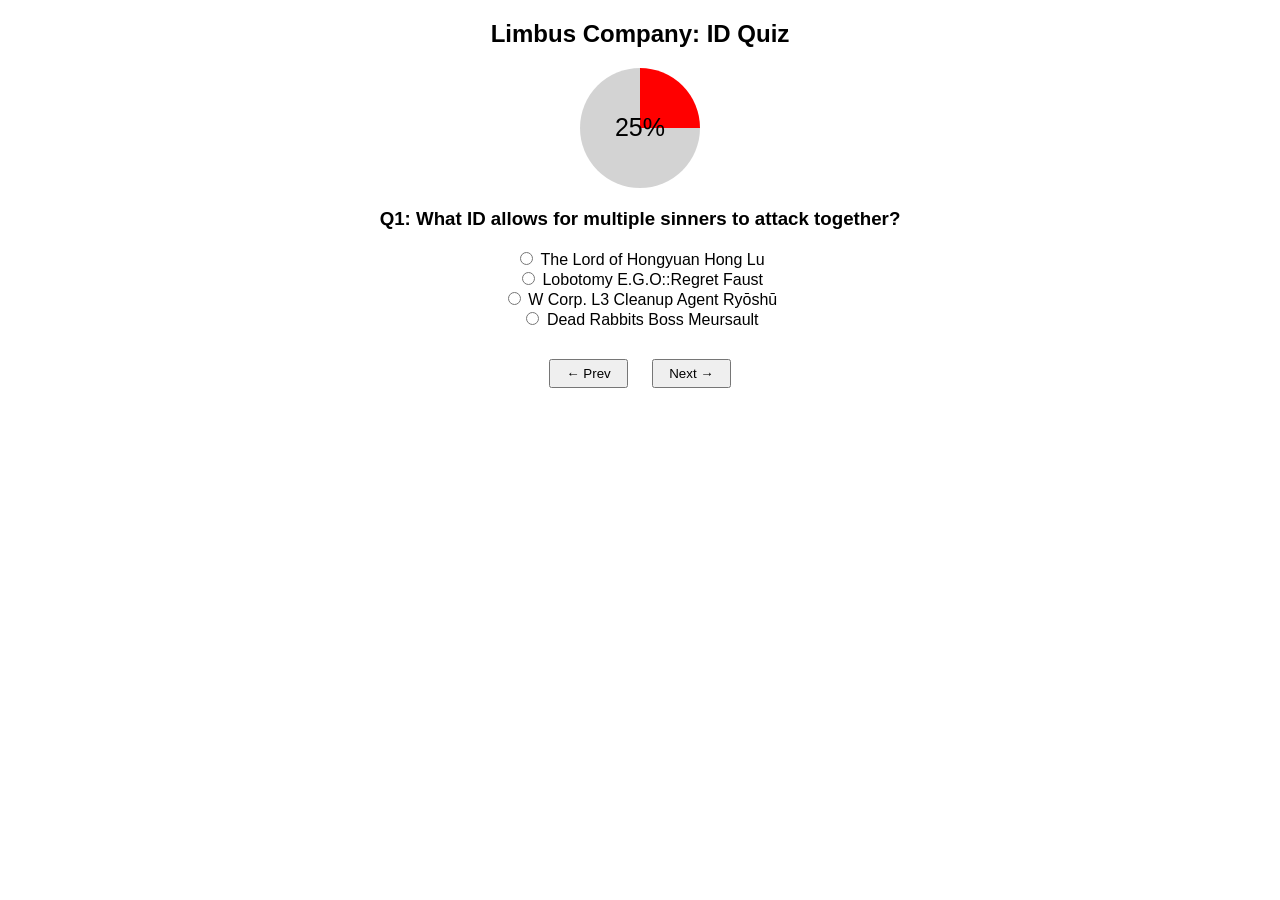
<file: Mid-term - Kennedy Allison/Extra Credit - Progressbar - Kennedy Allison/Limbus Company ID Quiz(2).html>
<!DOCTYPE html>
<html>
<head>
  <meta charset="UTF-8">
  <title>Limbus Company: ID Quiz</title>
  <style>
    body { font-family: Arial, sans-serif; text-align: center; }

    .progress-circle {
      width: 120px;
      height: 120px;
      border-radius: 50%;
      background: conic-gradient(green 0% 0%, lightgray 0% 100%);
      display: flex;
      align-items: center;
      justify-content: center;
      font-size: 25px;
      margin: 20px auto;
    }

    .question { margin: 20px; }
    button { margin: 10px; padding: 5px 15px; }
  </style>
</head>
<body>

<h2>Limbus Company: ID Quiz</h2>

<div class="progress-circle" id="progress">0%</div>

<div id="quiz"></div>

<div>
  <button onclick="prev()">← Prev</button>
  <button onclick="next()">Next →</button>
</div>

<p id="result"></p>

<script>
const questions = [
  { q: "What ID allows for multiple sinners to attack together?", options: ["The Lord of Hongyuan Hong Lu", "Lobotomy E.G.O::Regret Faust", "W Corp. L3 Cleanup Agent Ryōshū", "Dead Rabbits Boss Meursault"], answer: 0 },
  { q: "How many IDs are Rupture?", options: [ "5", "27", "18", "0"], answer: 1 },
  { q: "What special effect do the bloodfiends of La Manchaland IDs use?", options: ["Charge", "Echos of the Manor", "Dark Cloud Blade", "Bloodfeast"], answer: 3 },
  { q: "Who currently has the most IDs?", options: ["Don Quixote", "Heathcliff", "Yi Sang", "Rodion"], answer: 2 },
];

let current = 0;
let userAnswers = Array(questions.length).fill(null);

function updateProgress() {
  let percent = Math.round(((current+1) / questions.length) * 100);
  document.getElementById("progress").style.background = 
    `conic-gradient(red 0% ${percent}%, lightgray ${percent}% 100%)`;
  document.getElementById("progress").innerText = percent + "%";
}

function showQuestion() {
  const q = questions[current];
  let html = `<div class="question"><h3>Q${current+1}: ${q.q}</h3>`;
  q.options.forEach((opt,i)=>{
    const checked = userAnswers[current]===i ? "checked" : "";
    html += `<label><input type="radio" name="q${current}" value="${i}" ${checked}
             onchange="userAnswers[${current}]=${i}"> ${opt}</label><br>`;
  });
  html += "</div>";
  document.getElementById("quiz").innerHTML = html;
  updateProgress();
}

function next() {
  if (current < questions.length-1) {
    current++;
    showQuestion();
  } else {
    gradeQuiz();
  }
}

function prev() {
  if (current > 0) {
    current--;
    showQuestion();
  }
}

function gradeQuiz() {
  let score = 0;
  for (let i=0; i<questions.length; i++) {
    if (userAnswers[i] === questions[i].answer) score++;
  }
  document.getElementById("quiz").innerHTML = "";
  document.getElementById("progress").innerText = "";
  document.getElementById("progress").style.background = "conic-gradient(red 0% 100%, red 0% 100%)";
  document.getElementById("result").innerText = 
    `You got ${score} out of ${questions.length} correct!`;
}

showQuestion();
</script>

</body>
</html>
</file>
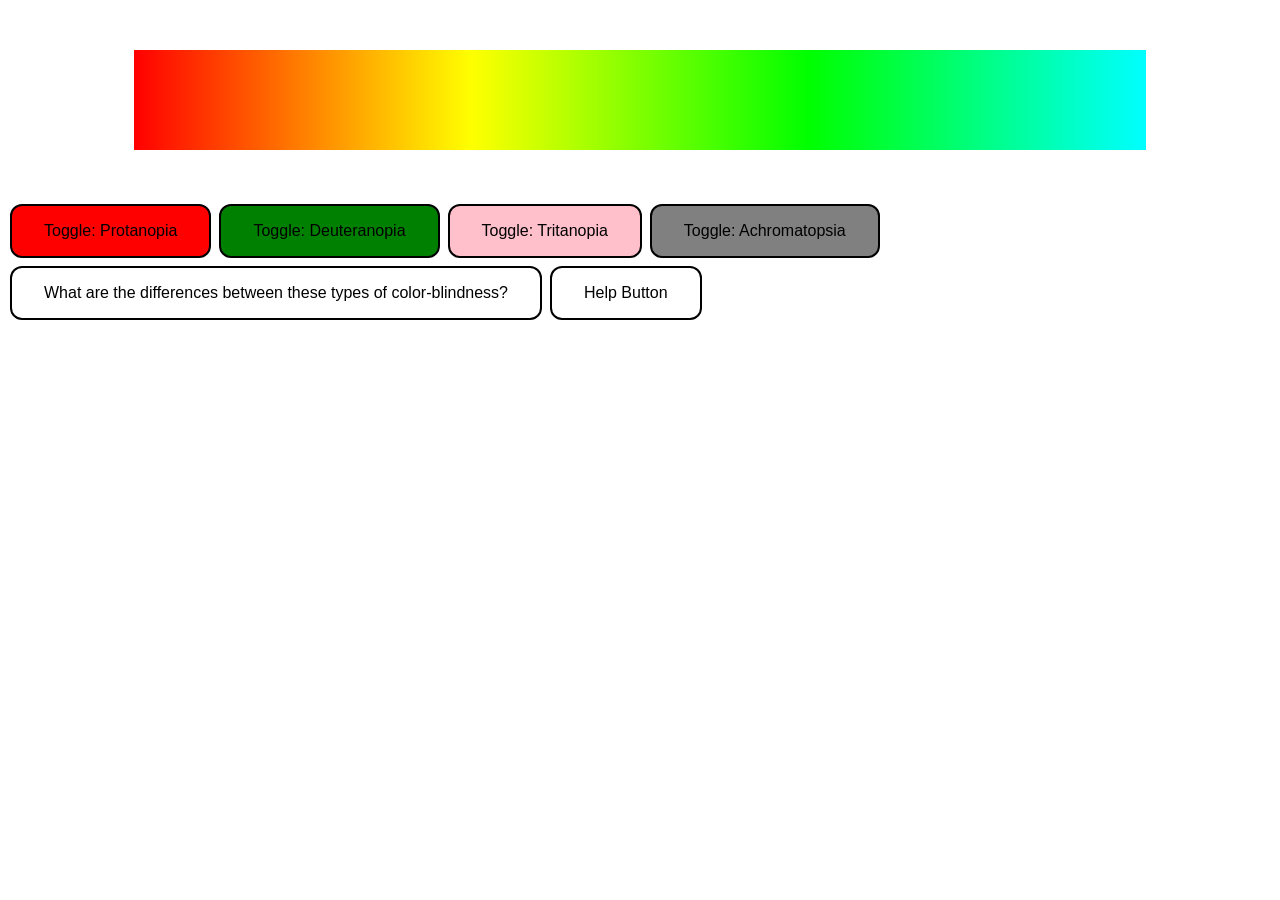
<file: Mid-term - Kennedy Allison/Lab 1 - Kennedy Allison/RainbowLine.html>
<!DOCTYPE html>
<html>
<head>
<title>Rainbow Line: Expanded</title>
	<style>
	
		
	.line-container{
		display: flex;
		justify-content: center;
		margin: 50px 0;
	}
	
	.rainbow-line{
		width: 80%;
		height: 100px;
		position: relative;
		overflow: hidden;
		
		background: linear-gradient(
			90deg,
			#ff0000, #ff7f00, #ffff00, 
            #7fff00, #00ff00, #00ff7f, 
            #00ffff, #007fff, #0000ff, 
            #7f00ff, #ff00ff, #ff007f, #ff0000
		);
		
			background-size: 200% 100%;
			animation: rainbowSlide 6s linear infinite;
		}
		
		@keyframes rainbowSlide{
			0% {backgroun-position: 0% 0;}
			100% {background-position: 200% 0;}
			
		}
		
	.protan-line{
		width: 80%;
		height: 100px;
		position: relative;
		overflow: hidden;
		
		background: linear-gradient(
			90deg,
			#c1c618, #cfd449, #fbff89, 
            #c1c587, #adb187, #aeb0a9, 
            #b3adfe, #644fe6, #3400df, 
            #6c5ae0, #c6c3e1, #c2c672, #c1c618
		);
		
			background-size: 200% 100%;
			animation: rainbowSlide 6s linear infinite;
			
		}
		
	.deuter-line{
		width: 80%;
		height: 100px;
		position: relative;
		overflow: hidden;
		
		background: linear-gradient(
			90deg,
			#cbdc1b, #d7e54f, #fbff97, 
            #bab395, #a19494, #a393b2, 
            #a88ffe, #5e3ee0, #3200d7, 
            #7067d8, #cfd9d9, #ccdb6f, #cbdc1b
		);
		
			background-size: 200% 100%;
			animation: rainbowSlide 6s linear infinite;
			
		}
		
	.trita-line{
		width: 80%;
		height: 100px;
		position: relative;
		overflow: hidden;
		
		background: linear-gradient(
			90deg,
			#ed0019, #ef545e, #f8adb7, 
            #8eaeb6, #57aeb5, #5dc3c7, 
            #6efffe, #51d4cd, #45c6bd, 
            #86c6be, #f4c5bf, #ee6062, #ed0019
            
		);
		
			background-size: 200% 100%;
			animation: rainbowSlide 6s linear infinite;
			
		}
		
	.achroma-line{
		width: 80%;
		height: 100px;
		position: relative;
		overflow: hidden;
		
		background: linear-gradient(
			90deg,
			#4c4c4c, #979797, #e2e2e2, 
            #bcbcbc, #969696, #a4a4a4, 
            #b3b3b3, #686868, #1d1d1d, 
            #434343, #696969, #5b5b5b, #4c4c4c
            
		);
		
			background-size: 200% 100%;
			animation: rainbowSlide 6s linear infinite;
			
		}
		
	
		
		.button{
			border: none;
			padding: 16px 32px;
			text-align: center;
			display: inline-block;
			font-size: 16px;
			margin: 4px 2px;
			cursor: pointer;

	    }
		
		.button1{
			background-color: red;
			color: black;
			border:2px solid black;
			border-radius: 12px;
			position: relative;
		}
		
		.button2{
			background-color: green;
			color: black;
			border:2px solid black;
			border-radius: 12px;
			position: relative;
		}
		
		.button3{
			background-color: pink;
			color: black;
			border:2px solid black;
			border-radius: 12px;
			position: relative;
		}
		
		.button4{
			background-color: grey;
			color: black;
			border:2px solid black;
			border-radius: 12px;
			position: relative;
		}
		
		.button5{
			background-color: white;
			color: black;
			border:2px solid black;
			border-radius: 12px;
			position: right;
		}
		
	
	
	
	

	</style>

</head>
<body>

<div class ="line-container">

	<div class = "rainbow-line">
	
	</div>
	
	
	

</div>

<button class="button button1" onclick ="toggleProtanopia()" >Toggle: Protanopia</button>
<button class="button button2" onclick ="toggleDeuteranopia()" >Toggle: Deuteranopia</button>
<button class="button button3" onclick ="toggleTritanopia()" >Toggle: Tritanopia</button>
<button class="button button4" onclick ="toggleAchromatopsia()" >Toggle: Achromatopsia</button>
<button class="button button5" onclick ="alert('-Protanopia is the absence of red cones, causing them to be unable to see red or red-mixture colors!   -Deuteranopia is the absence of green cones, causing them to be unable to see green or green-mixture colors! -Tritanopia is the absence of blue cones, which makes them unable to see blue or blue-mixture colors!   -Achromatopsia is the absence of all color cones, which leads to them seeing in greyscale!')" >What are the differences between these types of color-blindness?</button>
<button class="button button5" onclick ="alert('press the button you have choosen once to acctivate it, press it again to turn off the effect!')" >Help Button</button>
<script>
	function toggleProtanopia(){
		const line = document.querySelector('.rainbow-line');
		line.classList.toggle('protan-line');
	}
	
	function toggleDeuteranopia(){
		const line = document.querySelector('.rainbow-line');
		line.classList.toggle('deuter-line');
	}
	
	function toggleTritanopia(){
		const line = document.querySelector('.rainbow-line');
		line.classList.toggle('trita-line');
	}
	
	function toggleAchromatopsia(){
		const line = document.querySelector('.rainbow-line');
		line.classList.toggle('achroma-line');
	}
</script>	
</body>

</html>
</file>
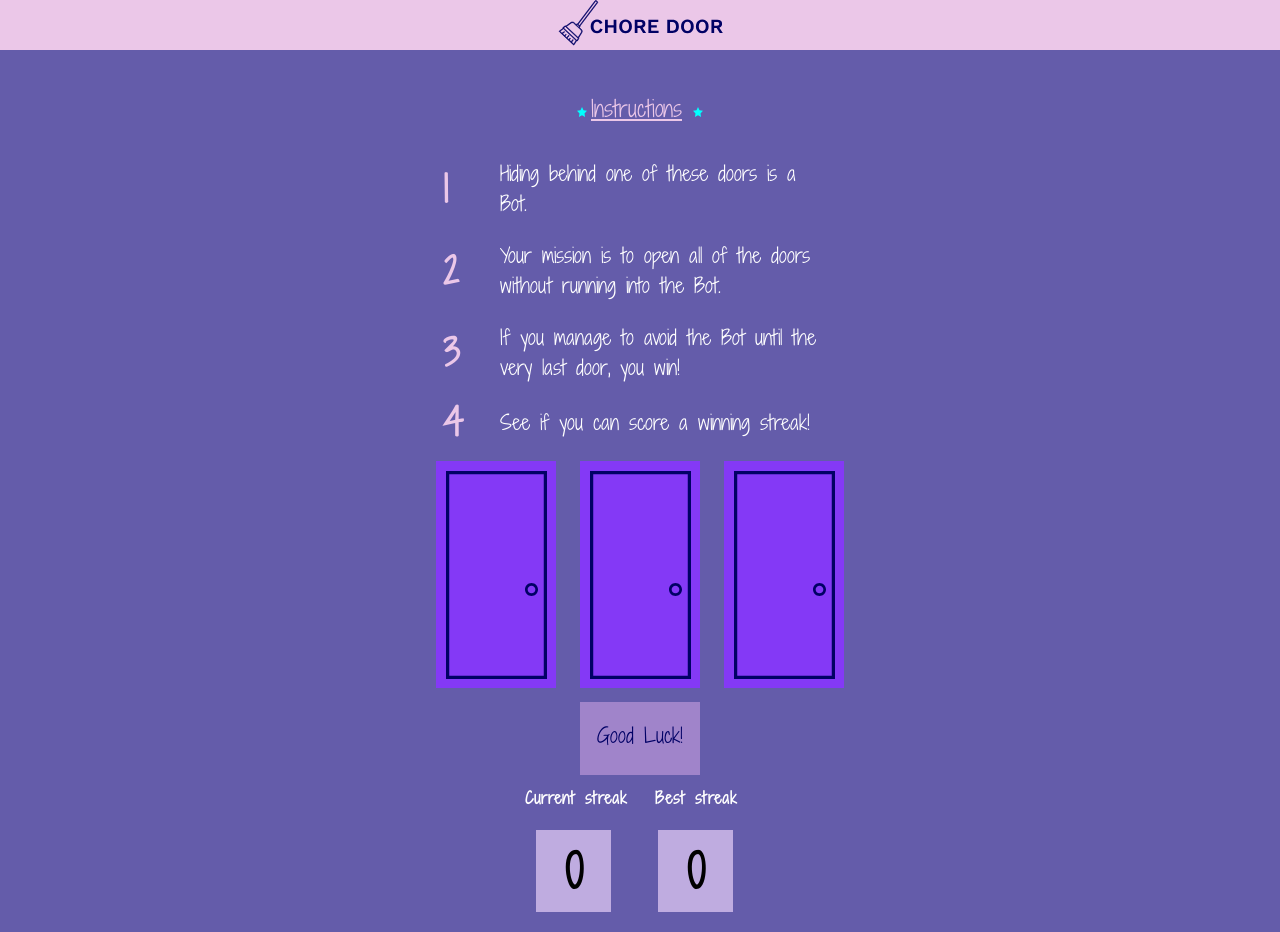
<file: Mid-term - Kennedy Allison/Lab 5- Bot Door Game - Kennedy Allison/myBotGame.html>
<!DOCTYPE html>
<html>
	<head>
		<meta charset="utf-8">
		<title>Kennedy's Robot Door Game</title>
		<meta name="viewport" content="width=device-width, initial-scale=1">
		<link rel="stylesheet" type="text/css" href="./style/style.css">
		<link href="https://fonts.googleapis.com/css2?family=Alegreya+Sans:ital,wght@0,100;0,300;0,400;0,500;0,700;0,800;0,900;1,100;1,300;1,400;1,500;1,700;1,800;1,900&family=Shadows+Into+Light+Two&display=swap" rel="stylesheet">
	</head>

	<body>
		<div class="header">
			<img src="./images/logo.svg" alt="logo">
		</div>

		<div class="first-row">
			<img src="./images/star.svg">
				<div class="instructions-title" onclick="openList()">
					<u>Instructions</u>
				</div>
			<img src="./images/star.svg">
		</div>

    <table class="second-row" id="infolist">
		<tr>
			<td class="instructions-number"><b>1</b></td>
			<td class="instructions-text">Hiding behind one of these doors is a Bot.</td>
		</tr>
		<tr>
			<td class="instructions-number"><b>2</b></td>
			<td class="instructions-text">Your mission is to open all of the doors without running into the Bot.</td>
		</tr>
		<tr>
			<td class="instructions-number"><b>3</b></td>
			<td class="instructions-text">If you manage to avoid the Bot until the very last door, you win!</td>
		</tr>
		<tr>
			<td class="instructions-number"><b>4</b></td>
			<td class="instructions-text">See if you can score a winning streak!</td>
		</tr>
	</table>
	
	<div class="door-row">
		<img class="door-frame" src="./images/closed_door.svg" id="door1">
		<img class="door-frame" src="./images/closed_door.svg" id="door2">
		<img class="door-frame" src="./images/closed_door.svg" id="door3">
	</div>
	
	<div class="start-row" id="start">Good luck!</div>
	<table class="score-row">
			<tr>
				<th class="score-text">Current streak</th>
				<th class="score-text">Best streak</th>
			</tr>
			<tr>
				<th class="score-box" id="score-number"><b>0</b></th>
				<th class="score-box" id="high-score-number"><b>0</b></th>
			</tr>		
	</table>
	

	<script type="text/javascript" src="script.js">
	</script>
	
	</body>

</html>
</file>
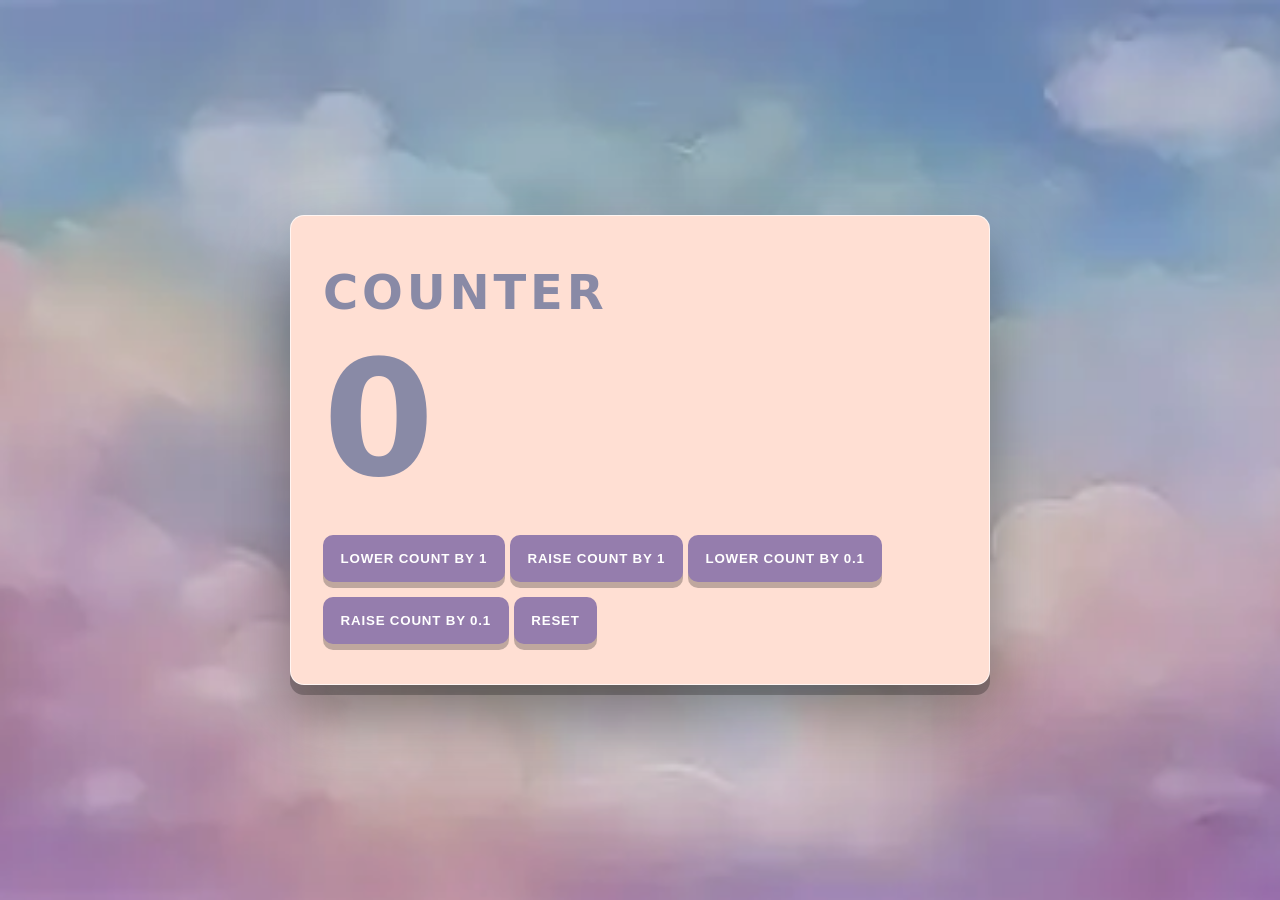
<file: Mid-term - Kennedy Allison/Lab 3 - Counter Redesign - Kennedy/MyCounter/MyCounter.html>
<!DOCTYPE html>
<html>
<head>
<meta charset="utf-8"/>
<meta name="viewport" content="width=device-width, initial-scale=1"/>
<link rel="stylesheet" href="./CSS/styles.css">

<title>Kennedy's Number Counter</title>
</head>

<body>
<div class="wrap">

<section class="card">
<h1>COUNTER</h1>
<div id="count" class="value">0</div>

<div">
        <button id="desc">LOWER COUNT BY 1</button>
		<button id="incr">RAISE COUNT BY 1</button>
		<button id="lower">LOWER COUNT BY 0.1</button>
		<button id="raise">RAISE COUNT BY 0.1</button>
        <button id="reset">RESET</button>
</div>

</section>

</div>

<script>
  var valueCount = document.getElementById("count");
  var descBtn  = document.getElementById("desc");
  var lowerBtn = document.getElementById("lower");
  var incrBtn  = document.getElementById("incr");
  var raiseBtn = document.getElementById("raise");
  var resetBtn= document.getElementById("reset");
  
  var count = Number(localStorage.getItem("counter_value") || 0);

  
  function render(){
    valueCount.textContent = count.toFixed(1); 
    localStorage.setItem("counter_value", String(count));
	
	if(count>99){
		incrBtn.disabled=true;
	} else{
		incrBtn.disabled=false;
	}
	
	if(count<-99){
		descBtn.disabled=true;
	} else{
		descBtn.disabled=false;
	}
	
  }
  
  function increaseCount(){
		count=count+1;
		render();
		beep();
  }

incrBtn.addEventListener("click", increaseCount);

function raiseCount(){
	count += 0.1;
	render();
	newBeep();
}

raiseBtn.addEventListener("click", raiseCount);

function decreaseCount(){
	count=count-1;
	render();
	playDing();
}

descBtn.addEventListener("click", decreaseCount);

function lowerCount(){
	count -= 0.1;
	render();
	playnewDing();
}

lowerBtn.addEventListener("click", lowerCount);

function resetCount(){
	count=0;
	render();
	playBuzz();
}

resetBtn.addEventListener("click", resetCount);
 
  
  function beep() {
      let ctx = new (window.AudioContext || window.webkitAudioContext)();
      let oscillator = ctx.createOscillator();
      oscillator.type = "square";   // square wave sounds more "beep-like"
      oscillator.frequency.value = 440; // 440 Hz = A4 note
      oscillator.connect(ctx.destination);
      oscillator.start();
      oscillator.stop(ctx.currentTime + 0.2); // play for 0.2 sec
  }
  function newBeep() {
      let ctx = new (window.AudioContext || window.webkitAudioContext)();
      let oscillator = ctx.createOscillator();
      oscillator.type = "triangle";   // square wave sounds more "beep-like"
      oscillator.frequency.value = 660; // 440 Hz = A4 note
      oscillator.connect(ctx.destination);
      oscillator.start();
      oscillator.stop(ctx.currentTime + 0.2); // play for 0.2 sec
  }
	
	
  function playDing() {
      let ctx = new (window.AudioContext || window.webkitAudioContext)();
      let oscillator = ctx.createOscillator();
      let gain = ctx.createGain();

      oscillator.type = "sine";          // smooth sine wave
      oscillator.frequency.value = 880;  // pitch of the "ding"

      oscillator.connect(gain);
      gain.connect(ctx.destination);

      // fade out smoothly
      gain.gain.setValueAtTime(1, ctx.currentTime);
      gain.gain.exponentialRampToValueAtTime(0.001, ctx.currentTime + 1);

      oscillator.start();
      oscillator.stop(ctx.currentTime + 1); // 1 second long
  }
   function playnewDing() {
      let ctx = new (window.AudioContext || window.webkitAudioContext)();
      let oscillator = ctx.createOscillator();
      let gain = ctx.createGain();

      oscillator.type = "sine";          // smooth sine wave
      oscillator.frequency.value = 1000;  // pitch of the "ding"

      oscillator.connect(gain);
      gain.connect(ctx.destination);

      // fade out smoothly
      gain.gain.setValueAtTime(1, ctx.currentTime);
      gain.gain.exponentialRampToValueAtTime(0.001, ctx.currentTime + 1);

      oscillator.start();
      oscillator.stop(ctx.currentTime + 1); // 1 second long
  }
  
  function playBuzz(){
	let ctx = new (window.AudioContext || window.webkitAudioContext)();
	let oscillator = ctx.createOscillator();
	let gain = ctx.createGain();
	
	oscillator.type = "sawtooth";
	oscillator.frequency.value = 440;
	
	oscillator.connect(gain);
	gain.connect(ctx.destination);
	
	gain.gain.setValueAtTime(1, ctx.currentTime);
	gain.gain.exponentialRampToValueAtTime(0.001, ctx.currentTime + 1);
	
	oscillator.start();
	oscillator.stop(ctx.currentTime + 1);
  }
</script>
</body>

</html>
</file>
<file: Mid-term - Kennedy Allison/Lab 5- Bot Door Game - Kennedy Allison/style/style.css>
body {
  background-color: #645CAA;
  margin: 0px;
}

.header {
  background-color: #EBC7E8; 
  text-align: center;
}

.first-row {
  margin-top: 42px;
  text-align: center;
  margin-bottom: 21px;
}

.instructions-title {
  display: inline;
  font-family: "Shadows Into Light Two", cursive;
  font-size: 22px;
  color: #EBC7E8;
}

.second-row {
  margin: 0 auto;
  width: 400px;
}

.instructions-number {
  padding-right: 25px;
  font-family: "Shadows Into Light Two", cursive;
  font-size: 36px;
  color: #EBC7E8;
}

.instructions-text {
  padding: 10px;
  font-family: "Shadows Into Light Two", cursive;
  font-size: 20px;
  color: #ffffff;
}

.door-row {
  text-align: center;
}

.door-frame {
  cursor: pointer;
  padding: 10px;
}

.door-frame:hover{
	animation: glow 1s ease-in-out infinite alternate;
}

@-webkit-keyframes glow {
  from {
    box-shadow:   0 0 3px #fff, 0 0 6px #fff, 0 0 9px #e67090,  0 0 12px #e67090, 0 0 15px #e67090
  }
  to {
    box-shadow: 0 0 9px #fff,  0 0 12px #ff99b3, 0 0 15px #ff99b3, 0 0 18px #ff99b3, 0 0 21px #ff99b3;
  }
}


.start-row {
  margin: auto;
  width: 120px;
  height: 55px;
  background-color: #A084CA;
  padding-top: 18px;
  font-family: "Shadows Into Light Two", cursive;
  font-size: 20px;
  text-align: center;
  color: #010165;
  margin-bottom: 9px;
  cursor: pointer;
}

.score-row {
  text-align: center;
  width: 100%;
}

.score-text {
  margin-right: 17px;
  padding: 5px;
  display: inline;
  font-family: "Shadows Into Light Two", cursive;
  font-size: 16px;
  letter-spacing: 1.1px;
  color: #ffffff;
}

.score-box {
  margin-top: 9px;
  display: inline-block;
  padding: 8px;
  margin: 18px;
  margin-right: 29px;
  width: 59px;
  background-color: #BFACE0;
  font-family: "Shadows Into Light Two", cursive;
  font-size: 45px;
}

.shadows-into-light-two-regular {
  font-family: "Shadows Into Light Two", cursive;
  font-weight: 400;
  font-style: normal;
}
</file>
<file: Mid-term - Kennedy Allison/Lab 3 - Counter Redesign - Kennedy/MyCounter/CSS/styles.css>
:root {
    --ink:#1f2937;
    --paper:rgba(255,255,255,.85);
    --accent:#0a3d62;
  }
  * { box-sizing: border-box; }
  html, body { height:100%; margin:0; }
  body{
    font-family: system-ui,-apple-system,Segoe UI,Roboto,Helvetica,Arial,sans-serif;
    color:var(--ink);
    background:url("../Images/pastelClouds.jpeg") center/cover no-repeat fixed;
  }
  /* soft overlay so text pops on busy images */
  body::before{
    content:"";
    position:fixed; inset:0;
    background:rgba(0,0,0,.15);
    pointer-events:none;
  }

  .wrap{
    min-height:100%;
    display:grid;
    place-items:center;
    padding:3rem;
  }

  .card{
    width:min(700px,92vw);
    background:var(--paper);
    backdrop-filter:saturate(1.1) blur(2px);
    border:1px solid rgba(255,255,255,.7);
    border-radius:14px;
    padding:3rem 2rem 2.5rem;
    box-shadow:0 10px 0 rgba(0,0,0,.25), 0 30px 60px rgba(0,0,0,.35);
    text-align:left;
	background-color: #ffdfd3
  }
  h1{ margin:0 0 1.25rem; letter-spacing:.08em; font-size: 3rem; color:#898aa6 }
  .value{
    font-size:10rem;
    font-weight:800;
    line-height:1;
    margin:0 0 1.25rem;
	color:#898aa6
  }
  .row{
    display:flex; gap:1rem; justify-content:center; flex-wrap:wrap;
  }
  button{
    appearance:none; border:0; cursor:pointer;
    padding:1rem 1.1rem; border-radius:10px;
    background:var(--accent); color:#fff; font-weight:700; letter-spacing:.06em;
    box-shadow:0 6px 0 rgba(0,0,0,.25);
    transition:transform .05s ease, box-shadow .05s ease, filter .15s ease;
	margin-top: 15px;
	background-color: #957dad
  }
  button:active{ transform:translateY(2px); box-shadow:0 4px 0 rgba(0,0,0,.25); }
  button[disabled]{ filter:grayscale(1) brightness(.8); cursor:not-allowed; }
  .hint{ margin-top:1rem; font-size:.9rem; opacity:.8; }
</file>
